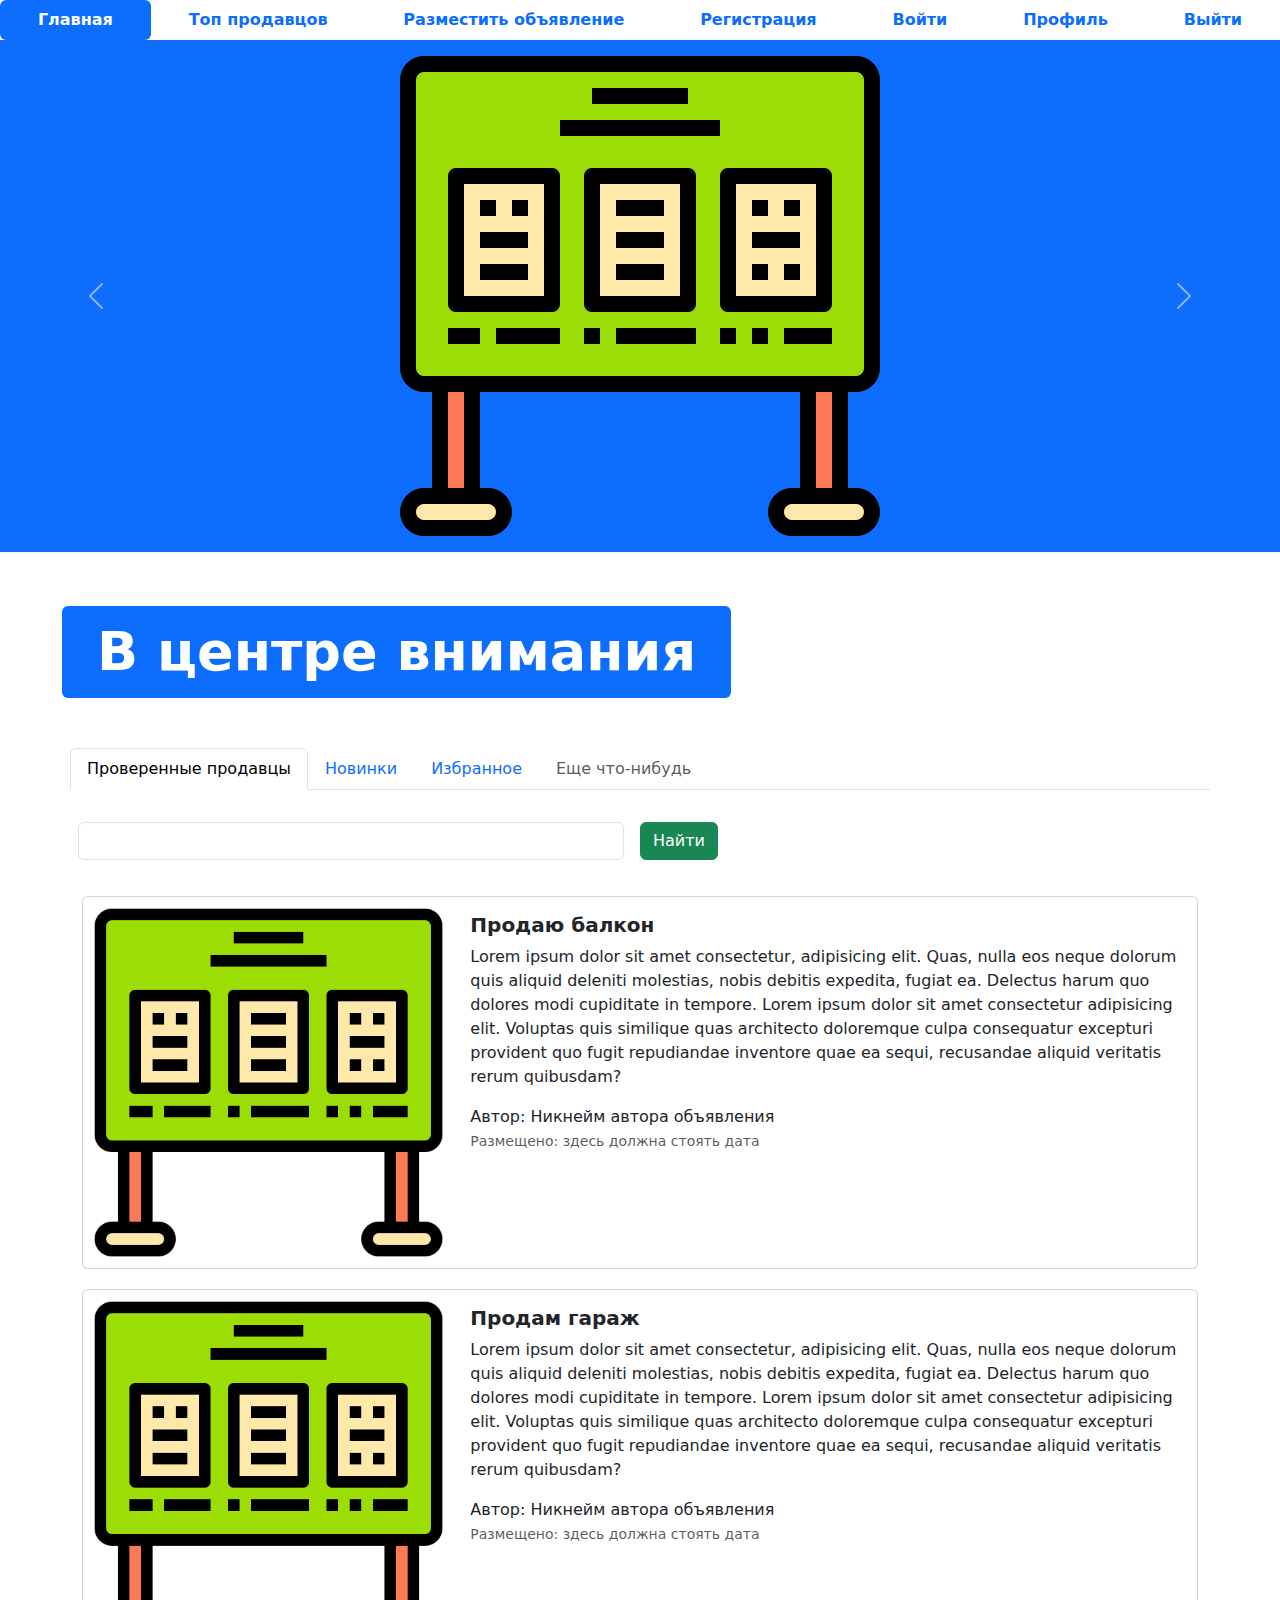
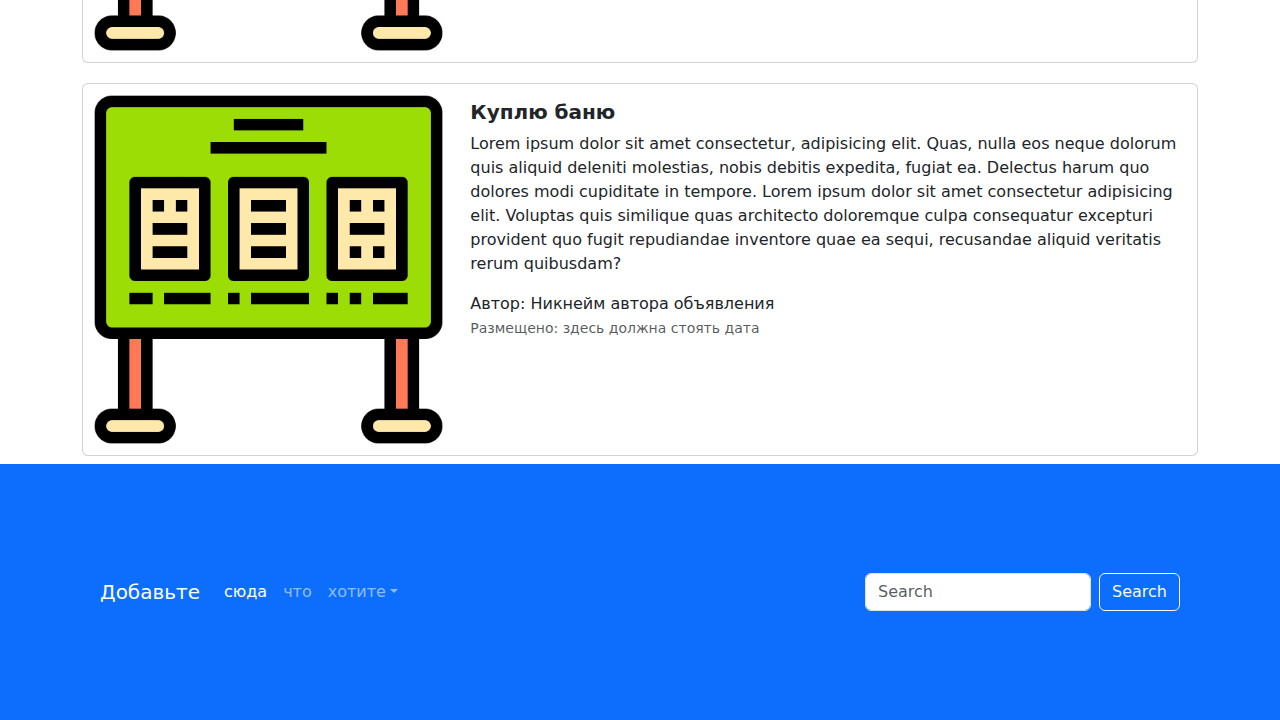
<file: Доп. материалы/index.html>
<!DOCTYPE html>
<html lang="en">

<head>
  <meta charset="UTF-8">
  <meta http-equiv="X-UA-Compatible" content="IE=edge">
  <meta name="viewport" content="width=device-width, initial-scale=1.0">
  <link rel="shortcut icon" href="img/favicon.ico" type="image/x-icon">
  <link href="css/bootstrap.min.css" rel="stylesheet">
  <link rel="stylesheet" href="css/fontello.css">
  <title>Index</title>
</head>

<body>
<ul class="nav nav-pills sticky-top bg-white nav-fill">
  <li class="nav-item">
    <a class="nav-link active" aria-current="page" href="index.html">
      <span style="font-weight: bold;">Главная</span>
    </a>
  </li>
  <li class="nav-item">
    <a class="nav-link" href="top-sellers.html"><span style="font-weight: bold;">Топ продавцов</span>
    </a>
  </li>
  <li class="nav-item">
    <a class="nav-link" href="advertisement-post.html">
      <span style="font-weight: bold;">Разместить объявление</span>
    </a>
  </li>
  <li class="nav-item">
    <a class="nav-link" href="register.html">
      <span style="font-weight: bold;">Регистрация</span>
    </a>
  </li>
  <li class="nav-item">
    <a class="nav-link" href="login.html">
      <span style="font-weight: bold;">Войти</span>
    </a>
  </li>
  <li class="nav-item">
    <a class="nav-link" href="profile.html">
      <span style="font-weight: bold;">Профиль</span>
    </a>
  </li>
  <li class="nav-item">
    <a class="nav-link" href="#">
      <span style="font-weight: bold;">Выйти</span>
    </a>
  </li>
</ul>

<div id="carouselExampleControls" class="carousel slide bg-primary" data-bs-ride="carousel">
  <div class="carousel-inner">
    <div class="carousel-item active">
      <img src="img/adv.png" class="mx-auto d-block w-33" alt="...">
    </div>
    <div class="carousel-item">
      <img src="img/adv.png" class="mx-auto d-block w-33" alt="...">
    </div>
    <div class="carousel-item">
      <img src="img/adv.png" class="mx-auto d-block w-33" alt="...">
    </div>
  </div>
  <button class="carousel-control-prev" type="button" data-bs-target="#carouselExampleControls" data-bs-slide="prev">
    <span class="carousel-control-prev-icon" aria-hidden="true"></span>
    <span class="visually-hidden">Предыдущий</span>
  </button>
  <button class="carousel-control-next" type="button" data-bs-target="#carouselExampleControls" data-bs-slide="next">
    <span class="carousel-control-next-icon" aria-hidden="true"></span>
    <span class="visually-hidden">Следующий</span>
  </button>
</div>
<div class="container" style="margin: 50px;">
  <div class="display-2">
    <span class="badge bg-primary">В центре внимания</span>
  </div>
</div>
<div class="container">
  <div class="row">
    <ul class="nav nav-tabs bg-white">
      <li class="nav-item">
        <a class="nav-link active" aria-current="page" href="#">Проверенные продавцы</a>
      </li>
      <li class="nav-item">
        <a class="nav-link" href="#">Новинки</a>
      </li>
      <li class="nav-item">
        <a class="nav-link" href="#">Избранное</a>
      </li>
      <li class="nav-item">
        <a class="nav-link disabled" href="#" tabindex="-1" aria-disabled="true">Еще что-нибудь</a>
      </li>
    </ul>
    <form class="row g-3">
      <div class="col-auto w-50">
        <input type="text" class="form-control">
      </div>
      <div class="col-auto">
        <button type="submit" class="btn btn-success mb-3">Найти</button>
      </div>
    </form>
  </div>
  <div class="col">
    <div class="card mb-2" style="max-width: 1200px; margin-top: 20px;">
      <div class="row g-0">
        <div class="col-md-4">
          <a href="advertisement.html" class="nav-link">
            <img src="img/adv.png" class="img-fluid rounded-start" alt="Card title">
          </a>
        </div>
        <div class="col-md-8">
          <div class="card-body">
            <h5 class="card-title">
              <a href="advertisement.html" class="nav-link"><strong>Продаю балкон</strong></a>
            </h5>
            <a href="advertisement.html" class="nav-link">
              <p class="card-text">
                Lorem ipsum dolor sit amet consectetur, adipisicing elit. Quas, nulla eos neque dolorum quis aliquid
                deleniti molestias, nobis debitis expedita, fugiat ea. Delectus harum quo dolores modi cupiditate in
                tempore. Lorem ipsum dolor sit amet consectetur adipisicing elit. Voluptas quis similique quas
                architecto doloremque culpa consequatur excepturi provident quo fugit repudiandae inventore quae ea
                sequi, recusandae aliquid veritatis rerum quibusdam?
              </p>
              <span>Автор: Никнейм автора объявления</span>
              <p class="card-text"><small class="text-muted">Размещено: здесь должна стоять дата</small></p>
            </a>
          </div>
        </div>
      </div>
    </div>
    <div class="card mb-2" style="max-width: 1200px; margin-top: 20px;">
      <div class="row g-0">
        <div class="col-md-4">
          <a href="advertisement.html" class="nav-link">
            <img src="img/adv.png" class="img-fluid rounded-start" alt="Card title">
          </a>
        </div>
        <div class="col-md-8">
          <div class="card-body">
            <h5 class="card-title">
              <a href="advertisement.html" class="nav-link"><strong>Продам гараж</strong></a>
            </h5>
            <a href="advertisement.html" class="nav-link">
              <p class="card-text">
                Lorem ipsum dolor sit amet consectetur, adipisicing elit. Quas, nulla eos neque dolorum quis aliquid
                deleniti molestias, nobis debitis expedita, fugiat ea. Delectus harum quo dolores modi cupiditate in
                tempore. Lorem ipsum dolor sit amet consectetur adipisicing elit. Voluptas quis similique quas
                architecto doloremque culpa consequatur excepturi provident quo fugit repudiandae inventore quae ea
                sequi, recusandae aliquid veritatis rerum quibusdam?
              </p>
              <span>Автор: Никнейм автора объявления</span>
              <p class="card-text"><small class="text-muted">Размещено: здесь должна стоять дата</small></p>
            </a>
          </div>
        </div>
      </div>
    </div>
    <div class="card mb-2" style="max-width: 1200px; margin-top: 20px;">
      <div class="row g-0">
        <div class="col-md-4">
          <a href="advertisement.html" class="nav-link">
            <img src="img/adv.png" class="img-fluid rounded-start" alt="Card title">
          </a>
        </div>
        <div class="col-md-8">
          <div class="card-body">
            <h5 class="card-title">
              <a href="advertisement.html" class="nav-link"><strong>Куплю баню</strong></a>
            </h5>
            <a href="advertisement.html" class="nav-link">
              <p class="card-text">
                Lorem ipsum dolor sit amet consectetur, adipisicing elit. Quas, nulla eos neque dolorum quis aliquid
                deleniti molestias, nobis debitis expedita, fugiat ea. Delectus harum quo dolores modi cupiditate in
                tempore. Lorem ipsum dolor sit amet consectetur adipisicing elit. Voluptas quis similique quas
                architecto doloremque culpa consequatur excepturi provident quo fugit repudiandae inventore quae ea
                sequi, recusandae aliquid veritatis rerum quibusdam?
              </p>
              <span>Автор: Никнейм автора объявления</span>
              <p class="card-text"><small class="text-muted">Размещено: здесь должна стоять дата</small></p>
            </a>
          </div>
        </div>
      </div>
    </div>
  </div>
</div>
<footer style="padding: 100px;" class="bg-primary">
  <nav class="navbar navbar-expand-sm navbar-dark">
    <a class="navbar-brand" href="#">Добавьте</a>
    <button class="navbar-toggler d-lg-none" type="button" data-bs-toggle="collapse"
            data-bs-target="#collapsibleNavId" aria-controls="collapsibleNavId" aria-expanded="false"
            aria-label="Toggle navigation"></button>
    <div class="collapse navbar-collapse" id="collapsibleNavId">
      <ul class="navbar-nav me-auto mt-2 mt-lg-0">
        <li class="nav-item">
          <a class="nav-link active" href="#" aria-current="page">сюда<span
                  class="visually-hidden">(current)</span></a>
        </li>
        <li class="nav-item">
          <a class="nav-link" href="#">что</a>
        </li>
        <li class="nav-item dropdown">
          <a class="nav-link dropdown-toggle" href="#" id="dropdownId" data-bs-toggle="dropdown" aria-haspopup="true"
             aria-expanded="false">хотите</a>
          <div class="dropdown-menu" aria-labelledby="dropdownId">
            <a class="dropdown-item" href="#">например</a>
            <a class="dropdown-item" href="#">ссылки на социальные сети</a>
          </div>
        </li>
      </ul>
      <form class="d-flex my-2 my-lg-0">
        <input class="form-control me-sm-2" type="text" placeholder="Search">
        <button class="btn btn-outline-light my-2 my-sm-0" type="submit">Search</button>
      </form>
    </div>
  </nav>
</footer>
<script src="js/bootstrap.bundle.min.js"></script>
</body>

</html>
</file>
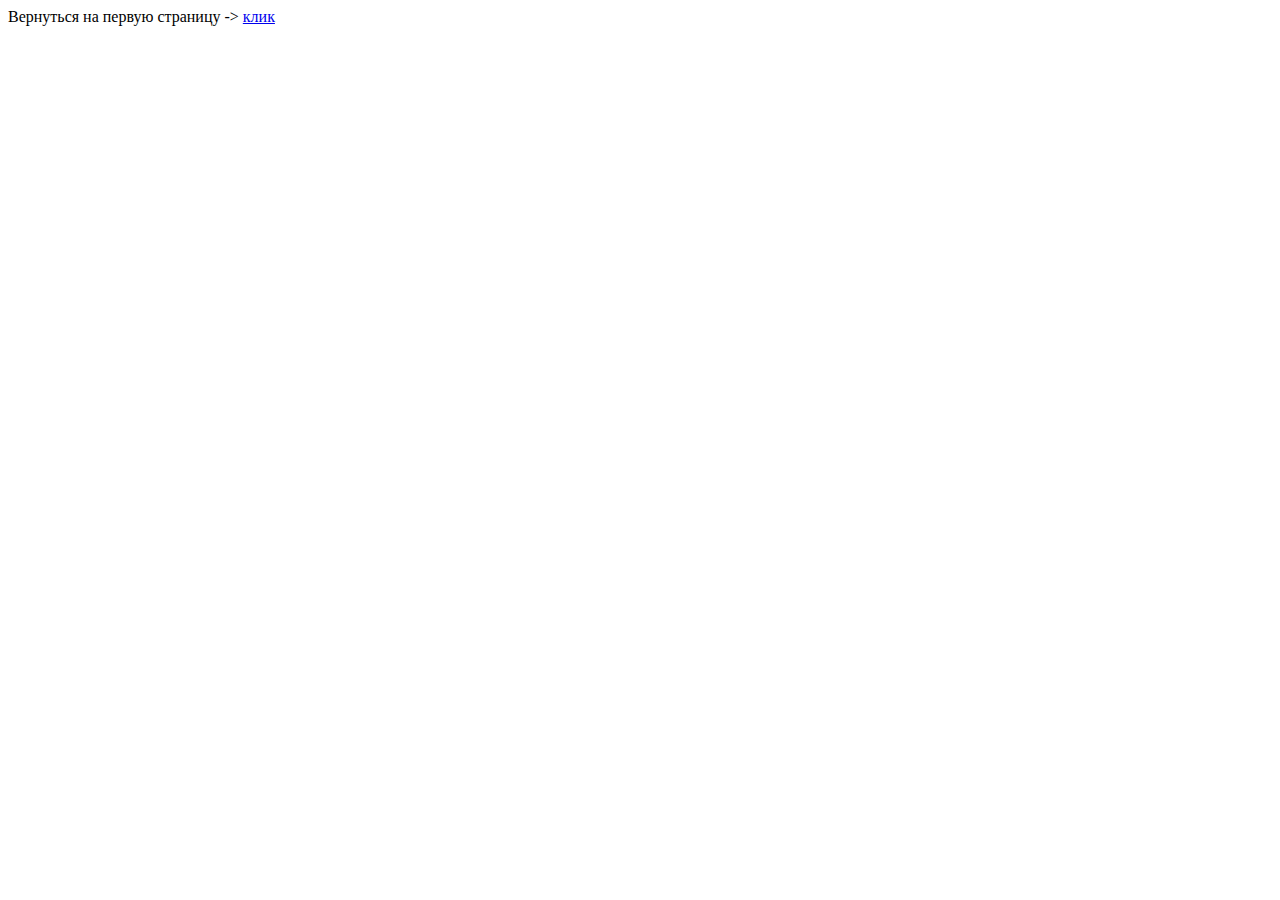
<file: Page_2.html>
<!DOCTYPE html>
<html lang="en">
<head>
    <meta charset="UTF-8">
    <meta name="viewport" content="width=device-width, initial-scale=1.0">
    <title>Страница 2</title>
</head>
<body>
    Вернуться на первую страницу -> <a href="Page_1.html">клик</a>

</body>
</html>
</file>
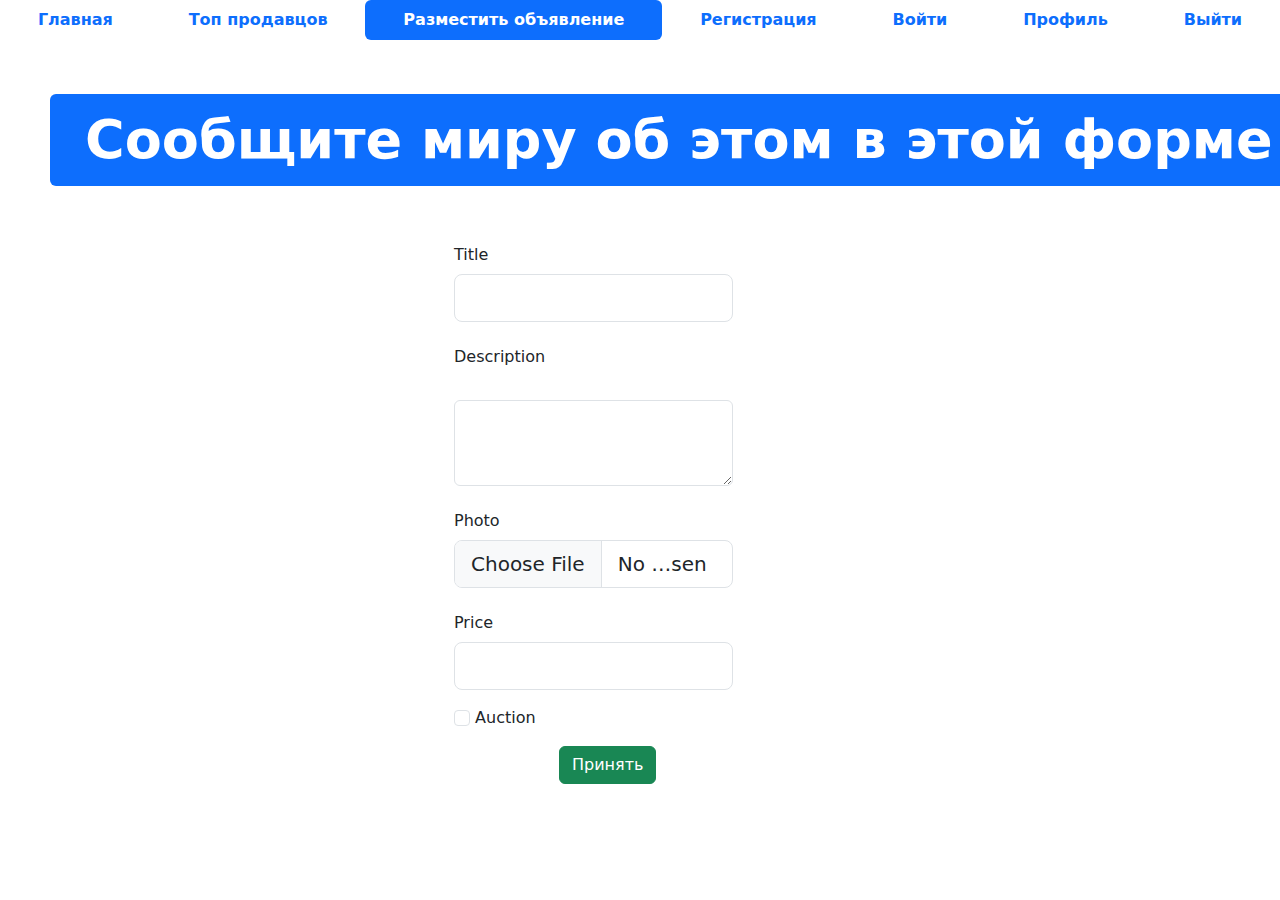
<file: Доп. материалы/advertisement-post.html>
<!DOCTYPE html>
<html lang="en">

<head>
  <meta charset="UTF-8">
  <meta http-equiv="X-UA-Compatible" content="IE=edge">
  <meta name="viewport" content="width=device-width, initial-scale=1.0">
  <link rel="shortcut icon" href="img/favicon.ico" type="image/x-icon">
  <link href="css/bootstrap.min.css" rel="stylesheet">
  <link rel="stylesheet" href="css/fontello.css">
  <title>Advertisement-post</title>
</head>

<body>


  <ul class="nav nav-pills sticky-top bg-white nav-fill">
    <li class="nav-item">
      <a class="nav-link" href="index.html">
        <span style="font-weight: bold;">Главная</span>
      </a>
    </li>
    <li class="nav-item">
      <a class="nav-link" href="top-sellers.html"><span style="font-weight: bold;">Топ продавцов</span>
      </a>
    </li>
    <li class="nav-item">
      <a class="nav-link active" aria-current="page" href="advertisement-post.html">
        <span style="font-weight: bold;">Разместить объявление</span>
      </a>
    </li>
    <li class="nav-item">
      <a class="nav-link" href="register.html">
        <span style="font-weight: bold;">Регистрация</span>
      </a>
    </li>
    <li class="nav-item">
      <a class="nav-link" href="login.html">
        <span style="font-weight: bold;">Войти</span>
      </a>
    </li>
    <li class="nav-item">
      <a class="nav-link" href="profile.html">
        <span style="font-weight: bold;">Профиль</span>
      </a>
    </li>
    <li class="nav-item">
      <a class="nav-link" href="#">
        <span style="font-weight: bold;">Выйти</span>
      </a>
    </li>
  </ul>
  <div class="row">
    <div class="col" style="margin: 50px;">
      <div class="display-2">
        <span class="badge bg-primary">Сообщите миру об этом в этой форме</span>
      </div>
    </div>
  </div>
  <div class="container">
    <form method="post">
      <div class="row mb-3">
        <div class="col">
          <label class="col-sm-4 col-form-label offset-4">Title</label>
          <div class="col-sm-4 offset-4 w-25">
            <input type="text" class="form-control form-control-lg">
          </div>
        </div>
      </div>
      <div class="row mb-3">
        <div class="col">
          <label class="col-sm-4 col-form-label offset-4">Description</label>
          <div class="col-sm-4 offset-4 w-25">
              <label for="" class="form-label"></label>
              <textarea class="form-control" name="" id="" rows="3"></textarea>
          </div>
        </div>
      </div>
      <div class="row mb-3">
        <div class="col">
          <label class="col-sm-4 col-form-label offset-4">Photo</label>
          <div class="col-sm-4 offset-4 w-25">
            <input type="file" class="form-control form-control-lg">
          </div>
        </div>
      </div>
      <div class="row mb-3">
        <div class="col">
          <label class="col-sm-4 col-form-label offset-4">Price</label>
          <div class="col-sm-4 offset-4 w-25">
            <input type="text" class="form-control form-control-lg">
          </div>
        </div>
      </div>
      <div class="row mb-3">
        <div class="col">
          <div class="offset-4 w-25">
            <input type="checkbox" class="form-check-input">
            <label class="form-check-label">Auction</label>
          </div>
        </div>
      </div>
      <div class="row mb-3 offset-sm-5">
        <div class="col">
          <button type="submit" class="btn btn-success">Принять</button>
        </div>
      </div>
    </form>
  </div>
  <script src="js/bootstrap.bundle.min.js"></script>
</body>
</html>
</file>
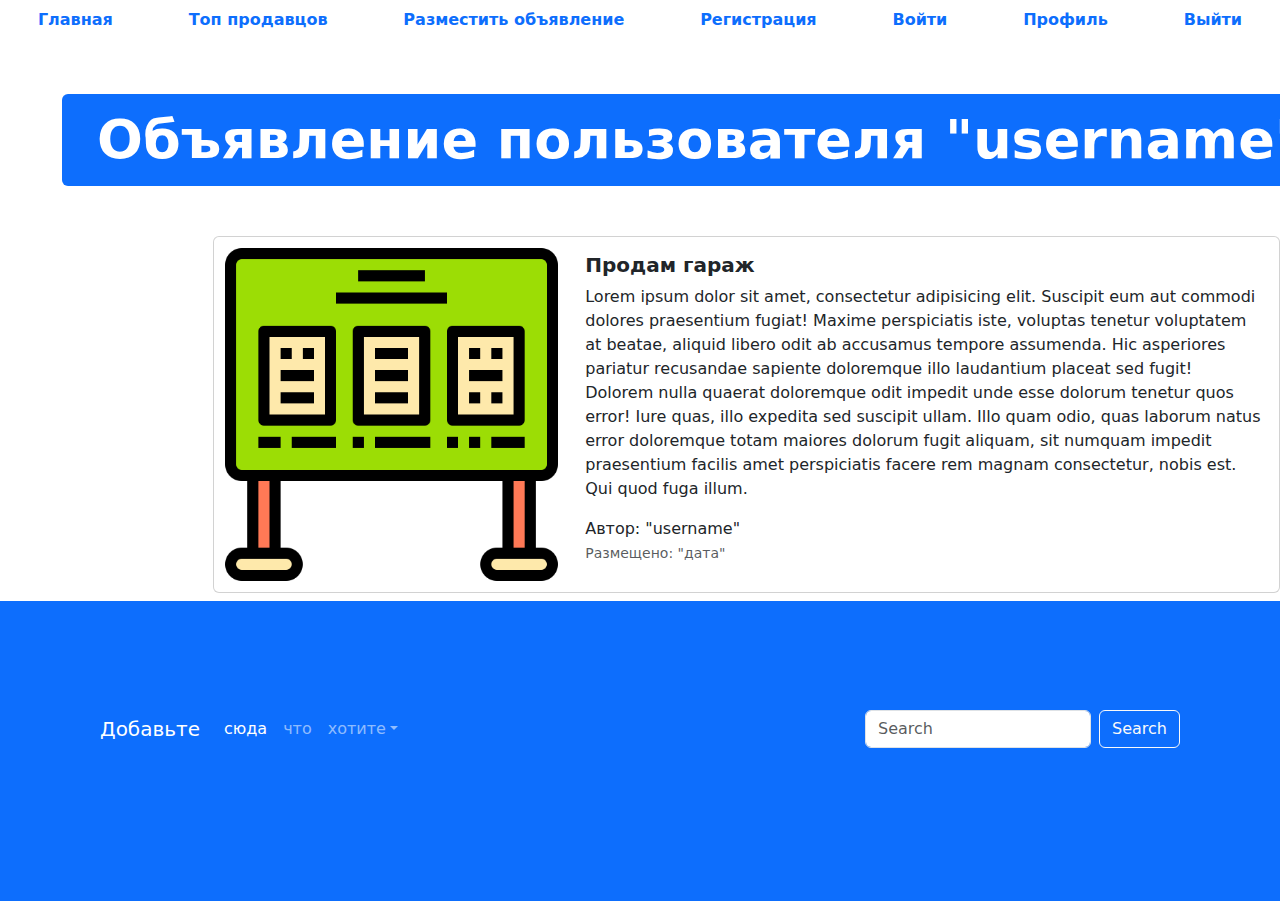
<file: Доп. материалы/advertisement.html>
<!DOCTYPE html>
<html lang="en">

<head>
  <meta charset="UTF-8">
  <meta http-equiv="X-UA-Compatible" content="IE=edge">
  <meta name="viewport" content="width=device-width, initial-scale=1.0">
  <link rel="shortcut icon" href="img/favicon.ico" type="image/x-icon">
  <link href="css/bootstrap.min.css" rel="stylesheet">
  <link rel="stylesheet" href="css/fontello.css">
  <title>Advertisement</title>
</head>

<body>
  <ul class="nav nav-pills sticky-top bg-white nav-fill">
    <li class="nav-item">
      <a class="nav-link" href="index.html">
        <span style="font-weight: bold;">Главная</span>
      </a>
    </li>
    <li class="nav-item">
      <a class="nav-link" href="top-sellers.html"><span style="font-weight: bold;">Топ продавцов</span>
      </a>
    </li>
    <li class="nav-item">
      <a class="nav-link" href="advertisement-post.html">
        <span style="font-weight: bold;">Разместить объявление</span>
      </a>
    </li>
    <li class="nav-item">
      <a class="nav-link" href="register.html">
        <span style="font-weight: bold;">Регистрация</span>
      </a>
    </li>
    <li class="nav-item">
      <a class="nav-link" href="login.html">
        <span style="font-weight: bold;">Войти</span>
      </a>
    </li>
    <li class="nav-item">
      <a class="nav-link" href="profile.html">
        <span style="font-weight: bold;">Профиль</span>
      </a>
    </li>
    <li class="nav-item">
      <a class="nav-link" href="#">
        <span style="font-weight: bold;">Выйти</span>
      </a>
    </li>
  </ul>

  <div class="container" style="margin: 50px;">
    <div class="display-2">
      <span class="badge bg-primary">Объявление пользователя "username"</span>
    </div>
  </div>
  <div class="col offset-2">
    <div class="card mb-2" style="max-width: 1200px; margin-top: 20px;">
      <div class="row g-0">
        <div class="col-md-4">
          <a href="#" class="nav-link">
            <img src="img/adv.png" class="img-fluid rounded-start" alt="Card title">
          </a>
        </div>
        <div class="col">
          <div class="card-body">
            <h5 class="card-title">
              <a href="#" class="nav-link"><strong>Продам гараж</strong></a>
            </h5>
            <p class="card-text">
              Lorem ipsum dolor sit amet, consectetur adipisicing elit. Suscipit eum aut commodi dolores
              praesentium fugiat! Maxime perspiciatis iste, voluptas tenetur voluptatem at beatae, aliquid
              libero odit ab accusamus tempore assumenda.
              Hic asperiores pariatur recusandae sapiente doloremque illo laudantium placeat sed fugit!
              Dolorem nulla quaerat doloremque odit impedit unde esse dolorum tenetur quos error! Iure
              quas, illo expedita sed suscipit ullam.
              Illo quam odio, quas laborum natus error doloremque totam maiores dolorum fugit aliquam, sit
              numquam impedit praesentium facilis amet perspiciatis facere rem magnam consectetur, nobis
              est. Qui quod fuga illum.
            </p>
            <span>Автор: "username"</span>
            <p class="card-text"><small class="text-muted">Размещено: "дата"</small></p>
          </div>
        </div>
      </div>
    </div>
  </div>
  <footer style="padding: 100px; min-height: 300px;" class="bg-primary">
    <nav class="navbar navbar-expand-sm navbar-dark">
      <a class="navbar-brand" href="#">Добавьте</a>
      <button class="navbar-toggler d-lg-none" type="button" data-bs-toggle="collapse"
        data-bs-target="#collapsibleNavId" aria-controls="collapsibleNavId" aria-expanded="false"
        aria-label="Toggle navigation"></button>
      <div class="collapse navbar-collapse" id="collapsibleNavId">
        <ul class="navbar-nav me-auto mt-2 mt-lg-0">
          <li class="nav-item">
            <a class="nav-link active" href="#" aria-current="page">сюда<span
                class="visually-hidden">(current)</span></a>
          </li>
          <li class="nav-item">
            <a class="nav-link" href="#">что</a>
          </li>
          <li class="nav-item dropdown">
            <a class="nav-link dropdown-toggle" href="#" id="dropdownId" data-bs-toggle="dropdown" aria-haspopup="true"
              aria-expanded="false">хотите</a>
            <div class="dropdown-menu" aria-labelledby="dropdownId">
              <a class="dropdown-item" href="#">например</a>
              <a class="dropdown-item" href="#">ссылки на социальные сети</a>
            </div>
          </li>
        </ul>
        <form class="d-flex my-2 my-lg-0">
          <input class="form-control me-sm-2" type="text" placeholder="Search">
          <button class="btn btn-outline-light my-2 my-sm-0" type="submit">Search</button>
        </form>
      </div>
    </nav>
  </footer>
  <script src="js/bootstrap.bundle.min.js"></script>
</body>

</html>
</file>
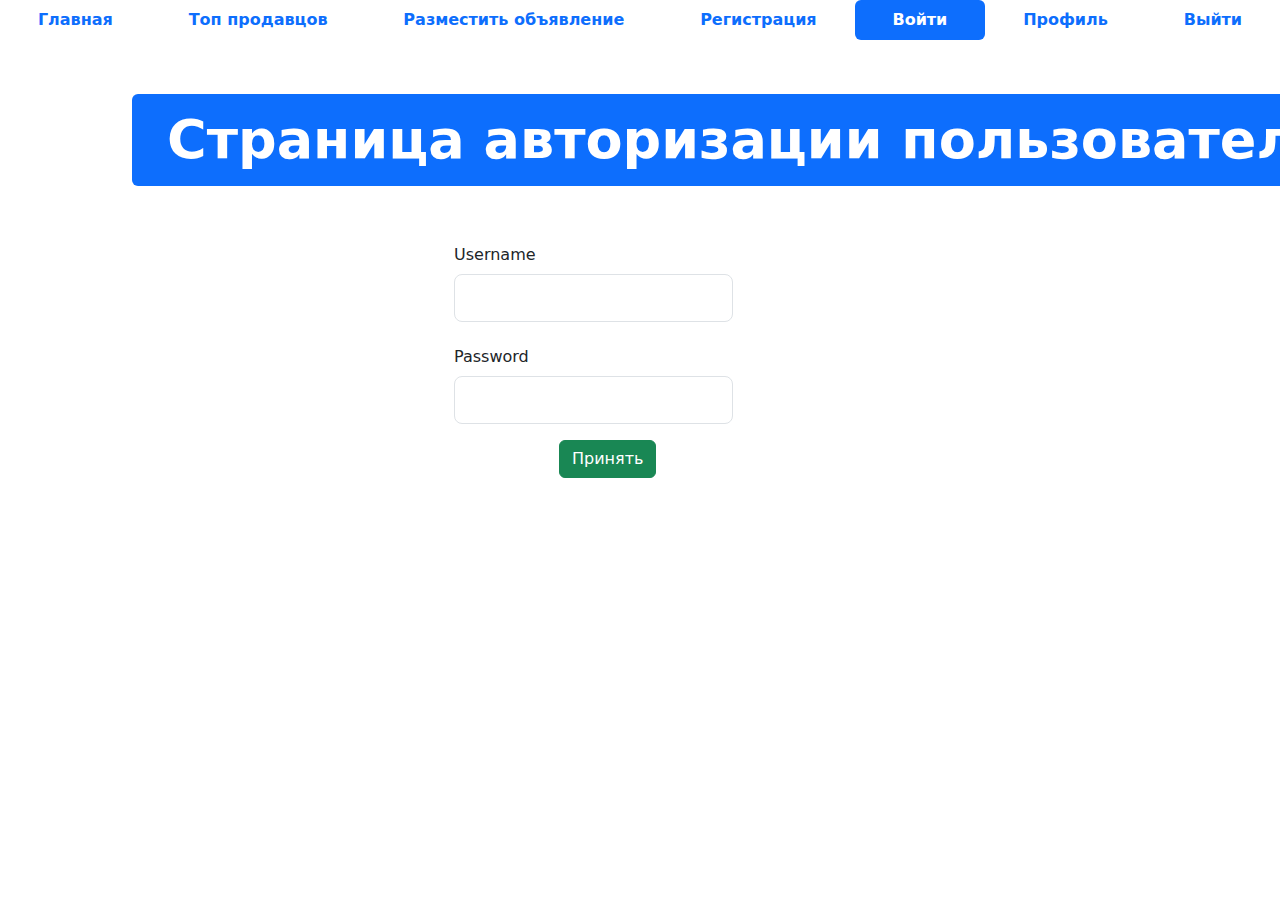
<file: Доп. материалы/login.html>
<!DOCTYPE html>
<html lang="en">

<head>
  <meta charset="UTF-8">
  <meta http-equiv="X-UA-Compatible" content="IE=edge">
  <meta name="viewport" content="width=device-width, initial-scale=1.0">
  <link rel="shortcut icon" href="img/favicon.ico" type="image/x-icon">
  <link href="css/bootstrap.min.css" rel="stylesheet">
  <link rel="stylesheet" href="css/fontello.css">
  <title>Login</title>
</head>

<body>


  <ul class="nav nav-pills sticky-top bg-white nav-fill">
    <li class="nav-item">
      <a class="nav-link" href="index.html">
        <span style="font-weight: bold;">Главная</span>
      </a>
    </li>
    <li class="nav-item">
      <a class="nav-link" href="top-sellers.html"><span style="font-weight: bold;">Топ продавцов</span>
      </a>
    </li>
    <li class="nav-item">
      <a class="nav-link" href="advertisement-post.html">
        <span style="font-weight: bold;">Разместить объявление</span>
      </a>
    </li>
    <li class="nav-item">
      <a class="nav-link" href="register.html">
        <span style="font-weight: bold;">Регистрация</span>
      </a>
    </li>
    <li class="nav-item">
      <a class="nav-link active" aria-current="page" href="login.html">
        <span style="font-weight: bold;">Войти</span>
      </a>
    </li>
    <li class="nav-item">
      <a class="nav-link" href="profile.html">
        <span style="font-weight: bold;">Профиль</span>
      </a>
    </li>
    <li class="nav-item">
      <a class="nav-link" href="#">
        <span style="font-weight: bold;">Выйти</span>
      </a>
    </li>
  </ul>
  <div class="container">
  <div class="row">
    <div class="col-8" style="margin: 50px;">
      <div class="display-2">
        <span class="badge bg-primary">Страница авторизации пользователя</span>
      </div>
    </div>
  </div>
    <form method="post">
      <div class="row mb-3">
        <div class="col">
          <label class="col-sm-4 col-form-label offset-4">Username</label>
          <div class="col-sm-4 offset-4 w-25">
            <input type="text" class="form-control form-control-lg">
          </div>
        </div>
      </div>
      <div class="row mb-3">
        <div class="col">
          <label class="col-sm-4 col-form-label offset-4">Password</label>
          <div class="col-sm-4 offset-4 w-25">
            <input type="password" class="form-control form-control-lg">
          </div>
        </div>
      </div>
      <div class="row mb-3 offset-sm-5">
        <div class="col">
          <button type="submit" class="btn btn-success">Принять</button>
        </div>
      </div>
    </form>
  </div>
  <script src="js/bootstrap.bundle.min.js"></script>
</body>
</html>
</file>
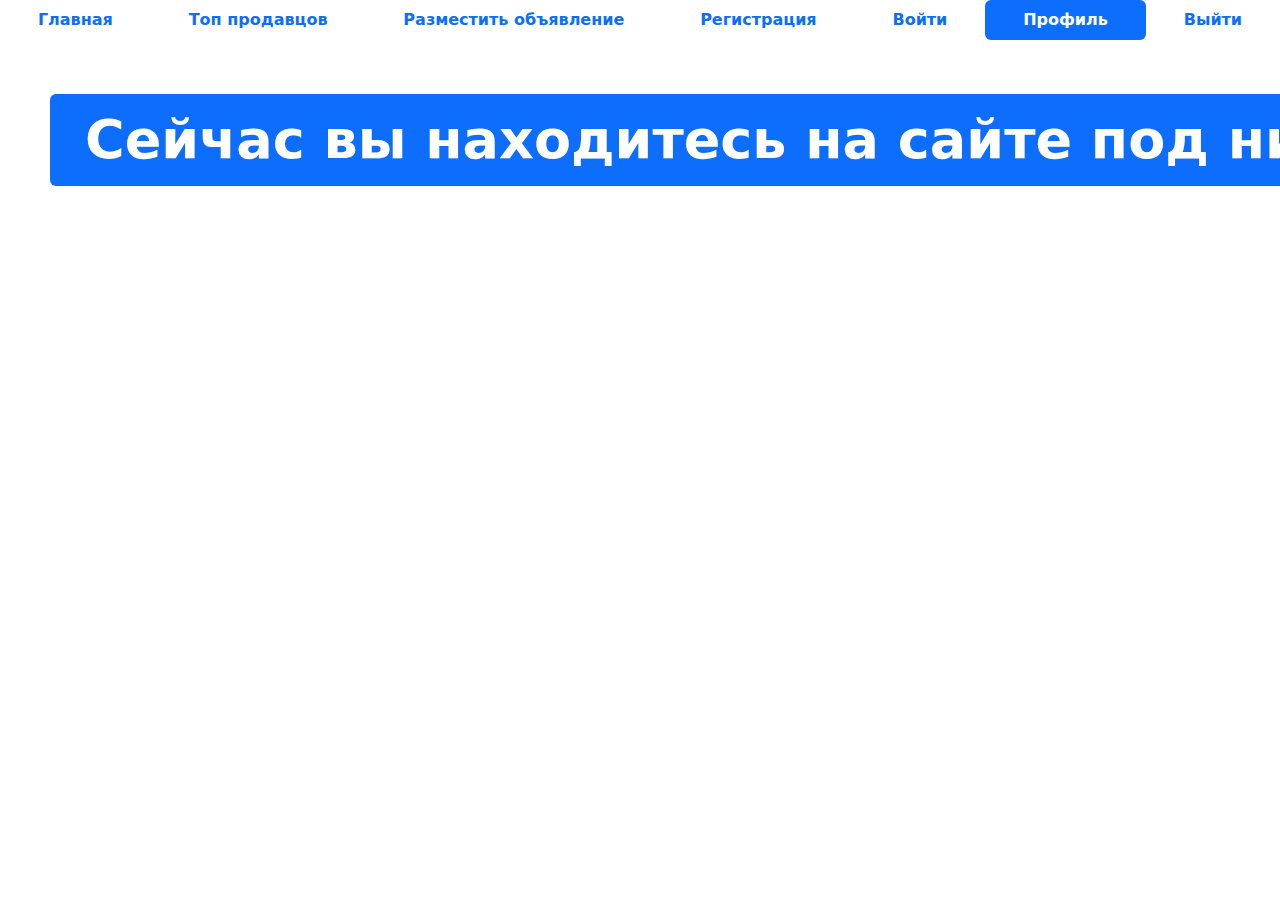
<file: Доп. материалы/profile.html>
<!DOCTYPE html>
<html lang="en">

<head>
  <meta charset="UTF-8">
  <meta http-equiv="X-UA-Compatible" content="IE=edge">
  <meta name="viewport" content="width=device-width, initial-scale=1.0">
  <link rel="shortcut icon" href="img/favicon.ico" type="image/x-icon">
  <link href="css/bootstrap.min.css" rel="stylesheet">
  <link rel="stylesheet" href="css/fontello.css">
  <title>Profile</title>
</head>

<body>
  <ul class="nav nav-pills sticky-top bg-white nav-fill">
    <li class="nav-item">
      <a class="nav-link" href="index.html">
        <span style="font-weight: bold;">Главная</span>
      </a>
    </li>
    <li class="nav-item">
      <a class="nav-link" href="top-sellers.html"><span style="font-weight: bold;">Топ продавцов</span>
      </a>
    </li>
    <li class="nav-item">
      <a class="nav-link" href="advertisement-post.html">
        <span style="font-weight: bold;">Разместить объявление</span>
      </a>
    </li>
    <li class="nav-item">
      <a class="nav-link" href="register.html">
        <span style="font-weight: bold;">Регистрация</span>
      </a>
    </li>
    <li class="nav-item">
      <a class="nav-link" href="login.html">
        <span style="font-weight: bold;">Войти</span>
      </a>
    </li>
    <li class="nav-item">
      <a class="nav-link active" aria-current="page" href="profile.html">
        <span style="font-weight: bold;">Профиль</span>
      </a>
    </li>
    <li class="nav-item">
      <a class="nav-link" href="#">
        <span style="font-weight: bold;">Выйти</span>
      </a>
    </li>
  </ul>
<div class="col" style="margin: 50px;">
  <div class="display-2">
    <span class="badge bg-primary">Сейчас вы находитесь на сайте под ником "username".</span>
  </div>
</div>
<script src="js/bootstrap.bundle.min.js"></script>
</body>
</html>
</file>
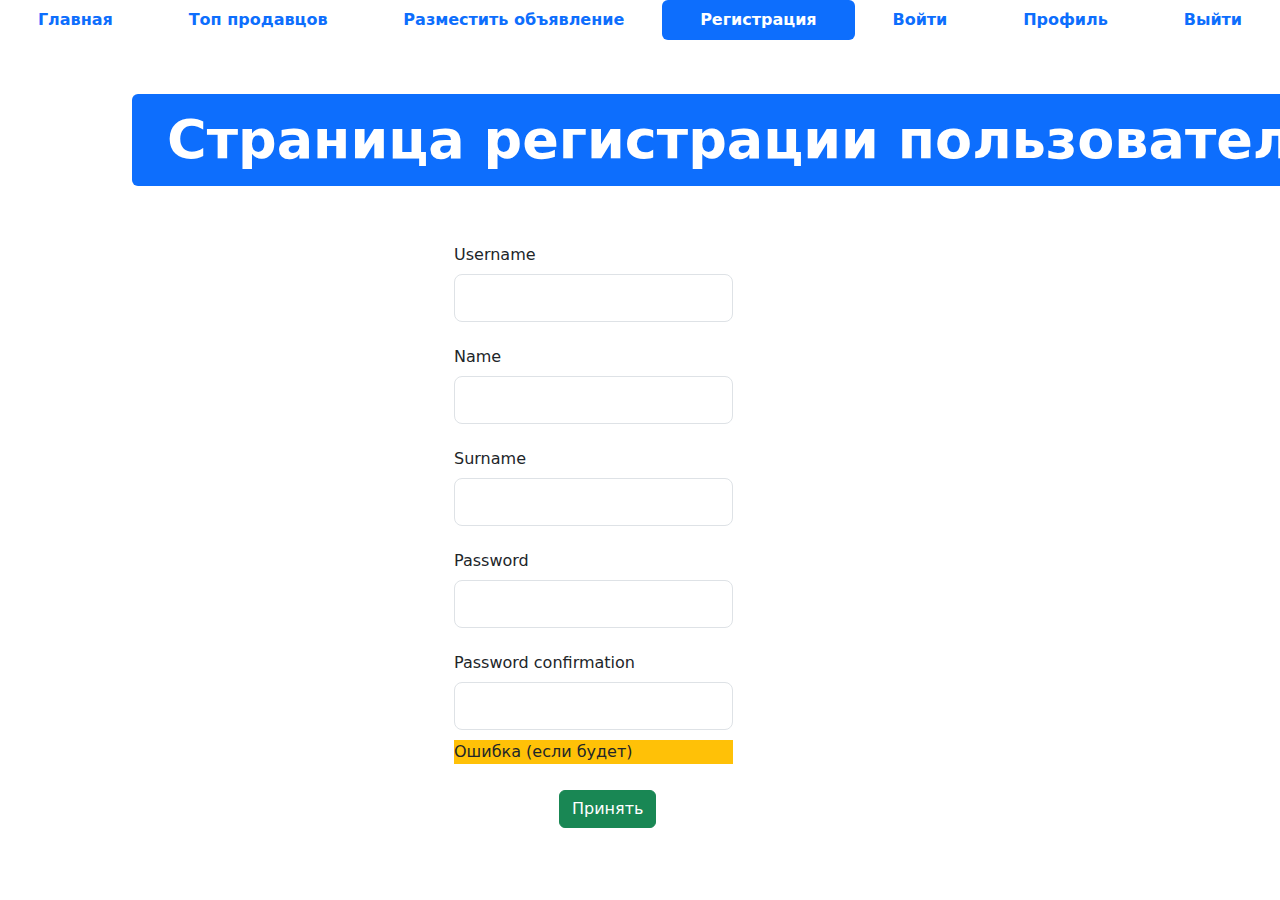
<file: Доп. материалы/register.html>
<!DOCTYPE html>
<html lang="en">

<head>
  <meta charset="UTF-8">
  <meta http-equiv="X-UA-Compatible" content="IE=edge">
  <meta name="viewport" content="width=device-width, initial-scale=1.0">
  <link rel="shortcut icon" href="img/favicon.ico" type="image/x-icon">
  <link href="css/bootstrap.min.css" rel="stylesheet">
  <link rel="stylesheet" href="css/fontello.css">
  <title>Register</title>
</head>

<body>


  <ul class="nav nav-pills sticky-top bg-white nav-fill">
    <li class="nav-item">
      <a class="nav-link" href="index.html">
        <span style="font-weight: bold;">Главная</span>
      </a>
    </li>
    <li class="nav-item">
      <a class="nav-link" href="top-sellers.html"><span style="font-weight: bold;">Топ продавцов</span>
      </a>
    </li>
    <li class="nav-item">
      <a class="nav-link" href="advertisement-post.html">
        <span style="font-weight: bold;">Разместить объявление</span>
      </a>
    </li>
    <li class="nav-item">
      <a class="nav-link active" aria-current="page" href="register.html">
        <span style="font-weight: bold;">Регистрация</span>
      </a>
    </li>
    <li class="nav-item">
      <a class="nav-link" href="login.html">
        <span style="font-weight: bold;">Войти</span>
      </a>
    </li>
    <li class="nav-item">
      <a class="nav-link" href="profile.html">
        <span style="font-weight: bold;">Профиль</span>
      </a>
    </li>
    <li class="nav-item">
      <a class="nav-link" href="#">
        <span style="font-weight: bold;">Выйти</span>
      </a>
    </li>
  </ul>
  <div class="container">
  <div class="row">
    <div class="col" style="margin: 50px;">
      <div class="display-2">
        <span class="badge bg-primary">Страница регистрации пользователя</span>
      </div>
    </div>
  </div>
    <form method="post">
      <div class="row mb-3">
        <div class="col">
          <label class="col-sm-4 col-form-label offset-4">Username</label>
          <div class="col-sm-4 offset-4 w-25">
            <input type="text" class="form-control form-control-lg">
          </div>
        </div>
      </div>
      <div class="row mb-3">
        <div class="col">
          <label class="col-sm-4 col-form-label offset-4">Name</label>
          <div class="col-sm-4 offset-4 w-25">
            <input type="text" class="form-control form-control-lg">
          </div>
        </div>
      </div>
      <div class="row mb-3">
        <div class="col">
          <label class="col-sm-4 col-form-label offset-4">Surname</label>
          <div class="col-sm-4 offset-4 w-25">
            <input type="text" class="form-control form-control-lg">
          </div>
        </div>
      </div>
      <div class="row mb-3">
        <div class="col">
          <label class="col-sm-4 col-form-label offset-4">Password</label>
          <div class="col-sm-4 offset-4 w-25">
            <input type="password" class="form-control form-control-lg">
          </div>
        </div>
      </div>
      <div class="row mb-3">
        <div class="col">
          <label class="col-sm-4 col-form-label offset-4">Password confirmation</label>
          <div class="col-sm-4 offset-4 w-25">
            <input type="password" class="form-control form-control-lg">
            <div class="form-label bg-warning" style="margin: 10px 0px;">Ошибка (если будет)</div>
          </div>
        </div>
      </div>
      <div class="row mb-3 offset-sm-5">
        <div class="col">
          <button type="submit" class="btn btn-success">Принять</button>
        </div>
      </div>
    </form>
  </div>
  <script src="js/bootstrap.bundle.min.js"></script>
</body>
</html>
</file>
<file: Доп. материалы/css/fontello.css>
@font-face {
  font-family: 'fontello';
  src: url('../font/fontello.eot?42172333');
  src: url('../font/fontello.eot?42172333#iefix') format('embedded-opentype'),
       url('../font/fontello.woff2?42172333') format('woff2'),
       url('../font/fontello.woff?42172333') format('woff'),
       url('../font/fontello.ttf?42172333') format('truetype'),
       url('../font/fontello.svg?42172333#fontello') format('svg');
  font-weight: normal;
  font-style: normal;
}
/* Chrome hack: SVG is rendered more smooth in Windozze. 100% magic, uncomment if you need it. */
/* Note, that will break hinting! In other OS-es font will be not as sharp as it could be */
/*
@media screen and (-webkit-min-device-pixel-ratio:0) {
  @font-face {
    font-family: 'fontello';
    src: url('../font/fontello.svg?42172333#fontello') format('svg');
  }
}
*/
 
 [class^="icon-"]:before, [class*=" icon-"]:before {
  font-family: "fontello";
  font-style: normal;
  font-weight: normal;
  speak: never;
 
  display: inline-block;
  text-decoration: inherit;
  width: 1em;
  margin-right: .2em;
  text-align: center;
  /* opacity: .8; */
 
  /* For safety - reset parent styles, that can break glyph codes*/
  font-variant: normal;
  text-transform: none;
 
  /* fix buttons height, for twitter bootstrap */
  line-height: 1em;
 
  /* Animation center compensation - margins should be symmetric */
  /* remove if not needed */
  margin-left: .2em;
 
  /* you can be more comfortable with increased icons size */
  /* font-size: 120%; */
 
  /* Font smoothing. That was taken from TWBS */
  -webkit-font-smoothing: antialiased;
  -moz-osx-font-smoothing: grayscale;
 
  /* Uncomment for 3D effect */
  /* text-shadow: 1px 1px 1px rgba(127, 127, 127, 0.3); */
}
 
.icon-phone:before { content: '\e800'; } /* '' */
.icon-location:before { content: '\e801'; } /* '' */
.icon-heart:before { content: '\e802'; } /* '' */
.icon-upload-cloud-outline:before { content: '\e803'; } /* '' */
.icon-chart-bar:before { content: '\e804'; } /* '' */
.icon-help:before { content: '\e805'; } /* '' */
.icon-thumbs-up:before { content: '\e806'; } /* '' */
.icon-group:before { content: '\e807'; } /* '' */
.icon-down-open:before { content: '\e808'; } /* '' */
.icon-left-open:before { content: '\e809'; } /* '' */
.icon-right-open:before { content: '\e80a'; } /* '' */
.icon-up-open:before { content: '\e80b'; } /* '' */
.icon-down-dir:before { content: '\e80c'; } /* '' */
.icon-up-dir:before { content: '\e80d'; } /* '' */
.icon-left-dir:before { content: '\e80e'; } /* '' */
.icon-right-dir:before { content: '\e80f'; } /* '' */
.icon-twitter:before { content: '\f099'; } /* '' */
.icon-facebook:before { content: '\f09a'; } /* '' */
.icon-github-circled:before { content: '\f09b'; } /* '' */
.icon-list-numbered:before { content: '\f0cb'; } /* '' */
.icon-mail-alt:before { content: '\f0e0'; } /* '' */
.icon-mobile:before { content: '\f10b'; } /* '' */
.icon-code:before { content: '\f121'; } /* '' */
.icon-rouble:before { content: '\f158'; } /* '' */
.icon-youtube-play:before { content: '\f16a'; } /* '' */
.icon-instagram:before { content: '\f16d'; } /* '' */
.icon-vkontakte:before { content: '\f189'; } /* '' */
.icon-file-video:before { content: '\f1c8'; } /* '' */
.icon-paper-plane:before { content: '\f1d8'; } /* '' */
.icon-chart-line:before { content: '\f201'; } /* '' */
</file>
